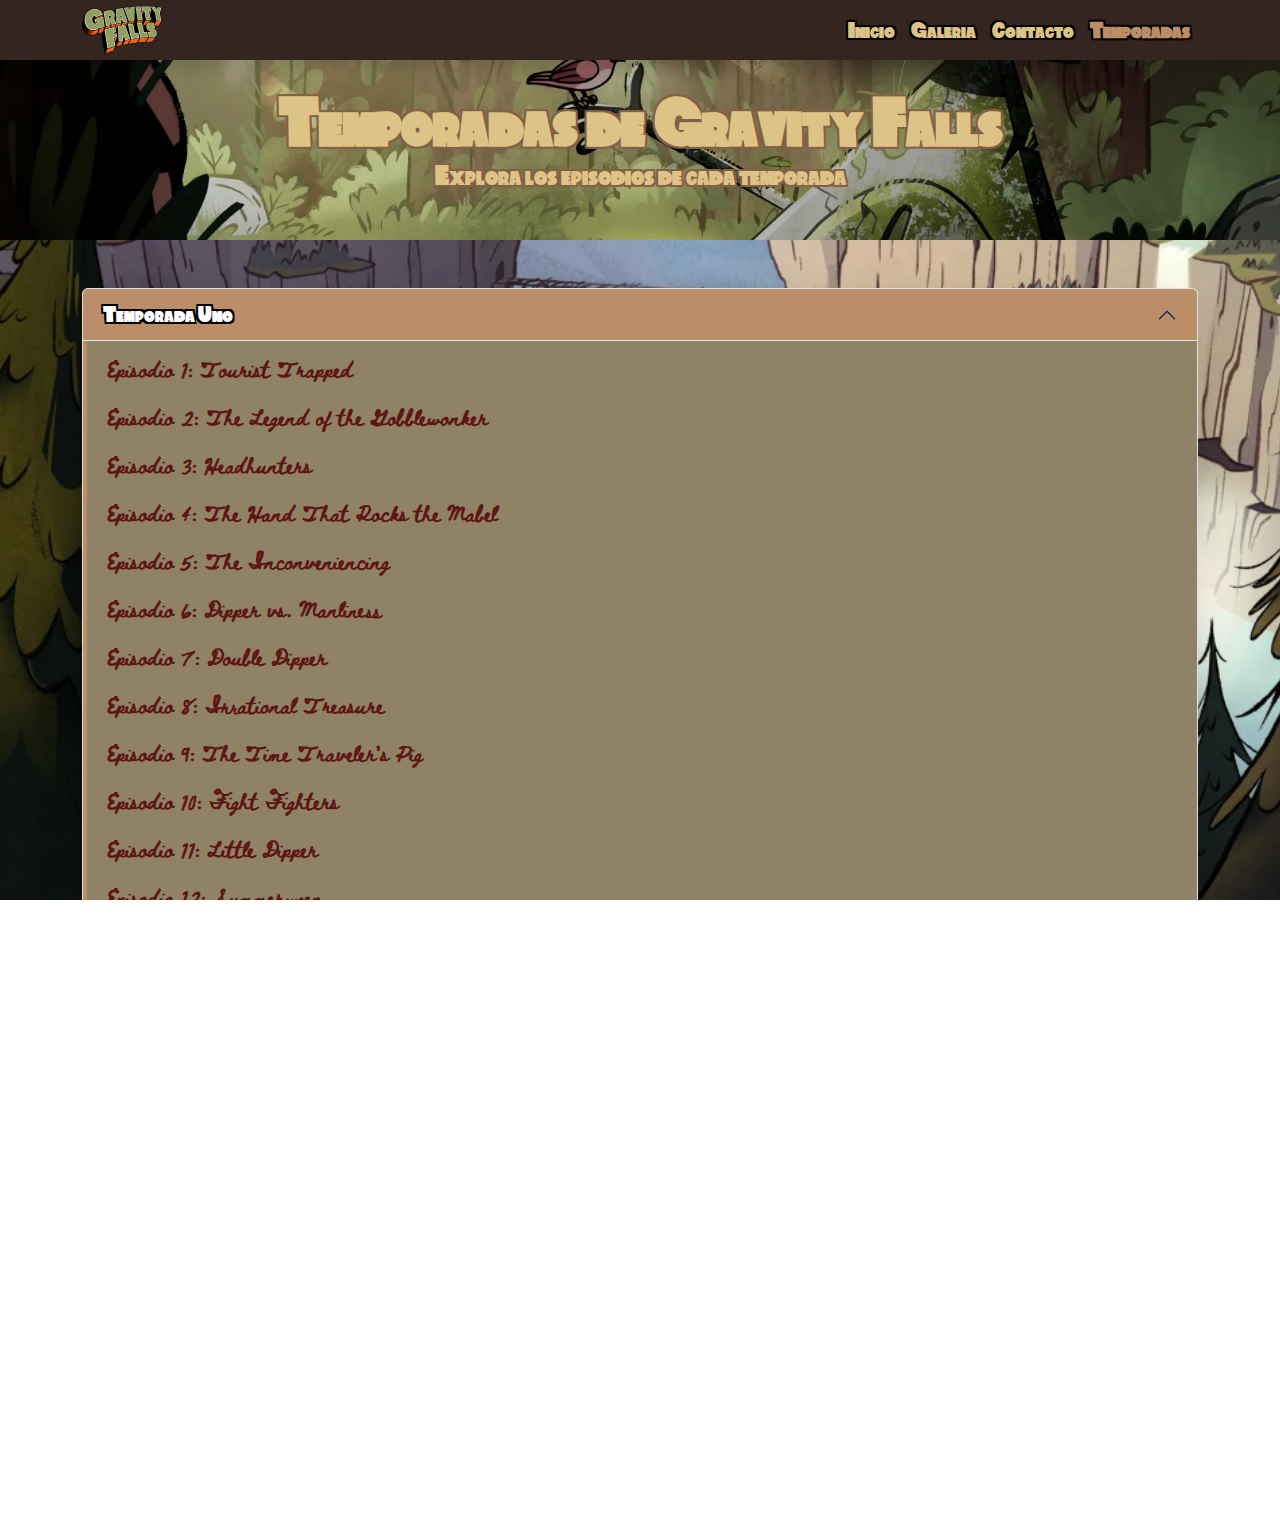
<file: temporadas.html>
<!DOCTYPE html>
<html lang="es">
<head>
  <meta charset="UTF-8">
  <meta name="viewport" content="width=device-width, initial-scale=1.0">
  <title>Temporadas - Gravity Falls</title>
  
  <!-- Icono -->
  <link rel="icon" href="img/shmebulock.png" type="image/png">
  
  <!-- Bootstrap -->
  <link href="https://cdn.jsdelivr.net/npm/bootstrap@5.3.3/dist/css/bootstrap.min.css" rel="stylesheet">
  <link rel="stylesheet" href="https://cdn.jsdelivr.net/npm/bootstrap-icons@1.11.3/font/bootstrap-icons.min.css">
  
  <!-- Estilos propios -->
  <link rel="stylesheet" href="css/estilos.css">
</head>
<body class="layout-temporadas">
  <!-- Navbar -->
  <nav class="navbar navbar-expand-lg navbar-dark bg-dark shadow">
    <div class="container">
      <a class="navbar-brand fw-bold" href="index.html">
        <img src="img/Gravity_Falls_logo.svg.png" alt="Gravity Falls Logo">
      </a> 
      <button class="navbar-toggler" type="button" data-bs-toggle="collapse" data-bs-target="#navbarNav">
        <span class="navbar-toggler-icon"></span>
      </button>
      <div class="collapse navbar-collapse" id="navbarNav">
        <ul class="navbar-nav ms-auto">
          <li class="nav-item"><a class="nav-link" href="index.html">Inicio</a></li>
          <li class="nav-item"><a class="nav-link" href="galeria.html">Galeria</a></li>
          <li class="nav-item"><a class="nav-link" href="contacto.html">Contacto</a></li>
          <li class="nav-item"><a class="nav-link active" href="temporadas.html">Temporadas</a></li>
        </ul>
      </div>
    </div>
  </nav>

  <!-- Encabezado -->
  <header class="header-temporadas">
    <h1 class="display-5 fw-bold">Temporadas de Gravity Falls</h1>
    <p class="lead">Explora los episodios de cada temporada</p>
  </header>

  <!-- Contenido principal -->
  <main class="container my-5">
    <div class="accordion shadow-lg rounded-3" id="accordionTemporadas">
      <!-- Temporada 1 -->
      <div class="accordion-item">
        <h2 class="accordion-header" id="headingOne">
          <button class="accordion-button" type="button" data-bs-toggle="collapse" data-bs-target="#temporada1">
            Temporada Uno
          </button>
        </h2>
        <div id="temporada1" class="accordion-collapse collapse show" data-bs-parent="#accordionTemporadas">
          <div class="accordion-body">
            <ul class="lista-episodios">
                <li><span class="episode-title">Episodio 1: Tourist Trapped</span>
                    <p class="episode-summary">Dipper y Mabel llegan a Gravity Falls para pasar el verano con su tío abuelo Stan. Rápidamente descubren que la ciudad está llena de misterios cuando encuentran un diario que documenta las extrañas criaturas de la zona.</p>
                </li>
                <li><span class="episode-title">Episodio 2: The Legend of the Gobblewonker</span>
                    <p class="episode-summary">Buscando una aventura para impresionar a Stan, Dipper y Mabel deciden buscar el legendario monstruo del lago conocido como el "Gobblewonker".</p>
                </li>
                <li><span class="episode-title">Episodio 3: Headhunters</span>
                    <p class="episode-summary">Los gemelos descubren que la estatua de cera del fundador de Gravity Falls ha sido decapitada. Se convierten en detectives para resolver el crimen, lo que los lleva a un inesperado grupo de sospechosos: las figuras de cera de la Cabaña del Misterio.</p>
                </li>
                <li><span class="episode-title">Episodio 4: The Hand That Rocks the Mabel</span>
                    <p class="episode-summary">Gideon Gleeful, un pequeño psíquico que ha conquistado el corazón de los habitantes, se obsesiona con Mabel y la acosa para que sea su novia.</p>
                </li>
                <li><span class="episode-title">Episodio 5: The Inconveniencing</span>
                    <p class="episode-summary">Dipper quiere encajar con los adolescentes del pueblo, Wendy y sus amigos, y para ello se cuela con ellos en una tienda de conveniencia abandonada que, según dicen, está encantada.</p>
                </li>
                <li><span class="episode-title">Episodio 6: Dipper vs. Manliness</span>
                    <p class="episode-summary">Dipper busca la forma de sentirse más "masculino", y una brújula lo guía a un grupo de minotauros que viven en el bosque, los cuales le prometen enseñarle a ser un "hombre de verdad".</p>
                </li>
                <li><span class="episode-title">Episodio 7: Double Dipper</span>
                    <p class="episode-summary">Para tener más tiempo con Wendy en una fiesta, Dipper usa una máquina de fotocopiado mágica para crear clones de sí mismo.</p>
                </li>
                <li><span class="episode-title">Episodio 8: Irrational Treasure</span>
                    <p class="episode-summary">Dipper y Mabel descubren que la Cabaña del Misterio y toda la ciudad de Gravity Falls fue fundada por un "tonto". Deciden buscar un tesoro oculto para demostrar que su fundador es un héroe de verdad.</p>
                </li>
                <li><span class="episode-title">Episodio 9: The Time Traveler's Pig</span>
                    <p class="episode-summary">Dipper intenta regresar en el tiempo para arreglar un error que cometió con Wendy, pero Mabel se une a él para evitar que pierda a su cerdito, Pato.</p>
                </li>
                <li><span class="episode-title">Episodio 10: Fight Fighters</span>
                    <p class="episode-summary">Dipper se enfrenta a Robbie, el novio de Wendy, y este lo desafía a una pelea. Dipper, incapaz de ganar, recurre a un personaje de un videojuego para que luche por él.</p>
                </li>
                <li><span class="episode-title">Episodio 11: Little Dipper</span>
                    <p class="episode-summary">Gideon se burla de Dipper por ser más bajo que Mabel, lo que lleva a Dipper a usar un cristal mágico para crecer, pero la situación no sale como esperaba.</p>
                </li>
                <li><span class="episode-title">Episodio 12: Summerween</span>
                    <p class="episode-summary">La ciudad de Gravity Falls celebra el "Summerween". Dipper y sus amigos son desafiados a recolectar 500 caramelos para evitar ser devorados por una criatura llamada el "Summerween Trickster".</p>
                </li>
                <li><span class="episode-title">Episodio 13: Boss Mabel</span>
                    <p class="episode-summary">Mabel asume el control de la Cabaña del Misterio por un día, mientras Stan busca una manera de ganar dinero fácil.</p>
                </li>
                <li><span class="episode-title">Episodio 14: Bottomless Pit!</span>
                    <p class="episode-summary">Dipper, Mabel, Soos y Stan caen en un pozo sin fondo, donde se cuentan historias para pasar el tiempo.</p>
                </li>
                <li><span class="episode-title">Episodio 15: The Deep End</span>
                    <p class="episode-summary">Dipper se hace amigo de un tritón que está atrapado en la piscina de la ciudad, mientras Mabel compite para convertirse en la socorrista de la piscina.</p>
                </li>
                <li><span class="episode-title">Episodio 16: Carpet Diem</span>
                    <p class="episode-summary">Los gemelos descubren una alfombra mágica que puede cambiar los cuerpos. Se pelean por quién se queda con ella, lo que los lleva a un experimento inesperado.</p>
                </li>
                <li><span class="episode-title">Episodio 17: Boyz Crazy</span>
                    <p class="episode-summary">Mabel descubre que su boyband favorita, "Sev'ral Timez", son en realidad clones de laboratorio que están atrapados en su carrera musical. Ella y sus amigos los liberan.</p>
                </li>
                <li><span class="episode-title">Episodio 18: Land Before Swine</span>
                    <p class="episode-summary">Una criatura prehistórica roba a Pato el cerdito, y Stan y Dipper se embarcan en una misión para recuperarlo.</p>
                </li>
                <li><span class="episode-title">Episodio 19: Dreamscaperers</span>
                    <p class="episode-summary">Gideon invoca al demonio del sueño Bill Cipher para que lo ayude a robar la Cabaña del Misterio. Dipper, Mabel y Soos se aventuran en la mente de Stan para proteger sus secretos.</p>
                </li>
                <li><span class="episode-title">Episodio 20: Gideon Rises</span>
                    <p class="episode-summary">Gideon finalmente se apodera de la Cabaña del Misterio. Los gemelos deben encontrar una forma de recuperar su hogar y el diario de Dipper, que cayó en manos de Gideon.</p>
                </li>
            </ul>
          </div>
        </div>
      </div>

      <!-- Temporada 2 -->
      <div class="accordion-item">
        <h2 class="accordion-header" id="headingTwo">
          <button class="accordion-button collapsed" type="button" data-bs-toggle="collapse" data-bs-target="#temporada2">
            Temporada Dos
          </button>
        </h2>
        <div id="temporada2" class="accordion-collapse collapse" data-bs-parent="#accordionTemporadas">
          <div class="accordion-body">
            <ul class="lista-episodios">
               <li><span class="episode-title">Episodio 1: Scary-oke</span>
                    <p class="episode-summary">Después de derrotar a Gideon, la vida en la Cabaña del Misterio vuelve a la normalidad. Sin embargo, los gemelos descubren un misterioso pendrive con más secretos, y Stan organiza una fiesta de "bienvenida" para su nuevo rival: los zombis.</p>
                </li>
                <li><span class="episode-title">Episodio 2: Into the Bunker</span>
                    <p class="episode-summary">Dipper y Wendy descubren que el autor de los diarios se esconde en un búnker secreto en el bosque. Al buscarlo, se encuentran con una criatura que puede cambiar de forma.</p>
                </li>
                <li><span class="episode-title">Episodio 3: The Golf War</span>
                    <p class="episode-summary">Mabel se enfrenta a su rival de golf, Pacifica Noroeste, en un torneo, y descubre a una comunidad de pequeñas criaturas que viven en el campo de minigolf.</p>
                </li>
                <li><span class="episode-title">Episodio 4: Sock Opera</span>
                    <p class="episode-summary">Mabel organiza un show de títeres para impresionar a un chico. Bill Cipher le ofrece a Dipper el diario a cambio de un títere, lo que provoca un caótico intercambio de cuerpos.</p>
                </li>
                <li><span class="episode-title">Episodio 5: Soos and the Real Girl</span>
                    <p class="episode-summary">Soos se siente solo y decide buscar una cita en un videojuego de citas. Dipper y Mabel descubren que su novia virtual es en realidad un robot malvado.</p>
                </li>
                <li><span class="episode-title">Episodio 6: Little Gift Shop of Horrors</span>
                    <p class="episode-summary">Una serie de historias de terror de la Cabaña del Misterio, contadas por Stan.</p>
                </li>
                <li><span class="episode-title">Episodio 7: Society of the Blind Eye</span>
                    <p class="episode-summary">Los gemelos descubren la sociedad secreta que se encarga de borrar las memorias de los habitantes de Gravity Falls.</p>
                </li>
                <li><span class="episode-title">Episodio 8: Blendin's Game</span>
                    <p class="episode-summary">Blendin Blanadin regresa en el tiempo para vengarse de Dipper y Mabel. Los gemelos deben ganar un juego de realidad virtual para restaurar la línea de tiempo.</p>
                </li>
                <li><span class="episode-title">Episodio 9: The Love God</span>
                    <p class="episode-summary">Mabel intenta ayudar a Robbie y Wendy a reunirse usando una poción de amor, pero las cosas se complican y la poción cae en las manos del dios del amor.</p>
                </li>
                <li><span class="episode-title">Episodio 10: Northwest Mansion Mystery</span>
                    <p class="episode-summary">Dipper y Pacifica Noroeste se unen para resolver el misterio de una maldición que ataca una mansión de la alta sociedad de Gravity Falls.</p>
                </li>
                <li><span class="episode-title">Episodio 11: Not What He Seems</span>
                    <p class="episode-summary">La policía de Gravity Falls acusa a Stan de un crimen, y Dipper y Mabel descubren que Stan les ha mentido todo el tiempo y que oculta un secreto aún más grande.</p>
                </li>
                <li><span class="episode-title">Episodio 12: A Tale of Two Stans</span>
                    <p class="episode-summary">Se revela el pasado de Stanford Pines, el gemelo perdido de Stan, y los orígenes de los diarios y de la Cabaña del Misterio.</p>
                </li>
                <li><span class="episode-title">Episodio 13: Dungeons, Dungeons, & More Dungeons</span>
                    <p class="episode-summary">Dipper y Stanford, el hermano gemelo de Stan, se unen para jugar un juego de rol de mesa. Pero un monstruo del juego se hace real y los obliga a seguir jugando para salvar sus vidas.</p>
                </li>
                <li><span class="episode-title">Episodio 14: The Stanchurian Candidate</span>
                    <p class="episode-summary">Stan se postula para alcalde de Gravity Falls, pero sus rivales lo tachan de ser una persona sin principios.</p>
                </li>
                <li><span class="episode-title">Episodio 15: The Last Mabelcorn</span>
                    <p class="episode-summary">Mabel debe conseguir cabello de unicornio para proteger la Cabaña del Misterio de un hechizo, pero se da cuenta de que los unicornios no son tan amigables como pensaba.</p>
                </li>
                <li><span class="episode-title">Episodio 16: Roadside Attraction</span>
                    <p class="episode-summary">Los gemelos, Soos y Wendy, se embarcan en un viaje por carretera y visitan diferentes atracciones extrañas, mientras Dipper trata de conquistar a unas chicas.</p>
                </li>
                <li><span class="episode-title">Episodio 17: Dipper and Mabel vs. the Future</span>
                    <p class="episode-summary">El cumpleaños de Dipper y Mabel se acerca. Dipper quiere quedarse en Gravity Falls para ser el aprendiz de su tío Ford, lo que causa una gran pelea con Mabel, quien quiere volver a casa.</p>
                </li>
                <li><span class="episode-title">Episodio 18: Weirdmageddon Part 1</span>
                    <p class="episode-summary">Bill Cipher finalmente desata su "raromagedón", un evento apocalíptico que convierte a la ciudad en un mundo de caos, con criaturas y monstruos por todos lados. Los gemelos y sus amigos deben escapar de la Cabaña del Misterio.</p>
                </li>
                <li><span class="episode-title">Episodio 19: Weirdmageddon 2: Escape from Reality</span>
                    <p class="episode-summary">Dipper y sus amigos buscan a Mabel, quien fue secuestrada y llevada a una burbuja en el cielo. La burbuja es un mundo de sueños y fantasía, lo que le impide a Mabel ver la realidad.</p>
                </li>
                <li><span class="episode-title">Episodio 20: Weirdmageddon 3: Take Back the Falls</span>
                    <p class="episode-summary">Los habitantes de Gravity Falls se unen para derrotar a Bill Cipher. En el último episodio, Dipper y Mabel se despiden de sus amigos y regresan a casa.</p>
                </li>
            </ul>
          </div>
        </div>
      </div>
    </div>
  </main>

  <!-- Footer -->
  <footer class="text-center f-footer">
    <div class="mb-2">
      <a href="https://twitter.com/" target="_blank" class="mx-2"><i class="bi bi-twitter-x"></i></a>
      <a href="https://www.instagram.com/disneyplusla/" target="_blank" class="mx-2"><i class="bi bi-instagram"></i></a>
      <a href="https://facebook.com/" target="_blank" class="mx-2"><i class="bi bi-facebook"></i></a>
      <a href="https://www.youtube.com/watch?v=wXP1YTxk1Jk&list=PLehZawc7U1z9jCDks5cMLQmvLogfnXBLm&index=1" target="_blank" class="mx-2"><i class="bi bi-youtube"></i></a>
    </div>
    <p class="mb-0">&copy; 2025 Sitio de Fans de Gravity Falls</p>
  </footer>

  <!-- Scripts -->
  <script src="https://cdn.jsdelivr.net/npm/bootstrap@5.3.3/dist/js/bootstrap.bundle.min.js"></script>
  <script src="js/temporadas.js"></script>
</body>
</html>
</file>
<file: css/estilos.css>
@font-face {
  font-family: 'Gravitation Falls';
  src: url('../fonts/gravitation_falls.otf') format('truetype');
  font-weight: normal;
  font-style: normal;
}
@font-face {
  font-family: 'Diario';
  src: url('../fonts/BethEllen-Regular.ttf') format('truetype');
  font-weight: normal;
  font-style: normal;
}
/* --- Responsive para móviles y tablets --- */
@media (max-width: 991.98px) {
  .header-hero {
    min-height: 50vh;
    padding: 2rem 1rem;
    font-size: 1.2rem;
  }
  .header-hero h1 {
    font-size: 2.2rem !important;
  }
  .diario-section {
    flex-direction: column;
    min-height: 60vh;
  }
  .diario-izquierda,
  .diario-derecha {
    flex: 1 1 100%;
    min-height: 220px;
    padding: 1rem;
  }
  .diario-izquierda {
    background-size: cover;
    padding: 1rem 0.5rem;
  }
  .diario-derecha {
    min-height: 180px;
    background-size: cover;
    margin-top: 0;
  }
  .navbar-brand img {
    height: 36px;
    max-width: 120px;
  }
  .f-footer {
    font-size: 0.95rem;
    padding: 1rem 0.5rem;
  }
  main.diario-section h2,
  main.diario-section p {
    font-size: 1.1rem;
  }
}

@media (max-width: 575.98px) {
  .header-hero {
    min-height: 60px;
    padding: 0.5rem 0.5rem;
  }
  .diario-section {
    min-height: unset;
    padding: 1rem 0.5rem;
    flex-direction: column;
  }
  .diario-izquierda {
    padding: 0.5rem;
    font-size: 1rem;
    overflow: visible;
    max-width: 100%;
    word-break: break-word;
  }
  .diario-izquierda .result {
    flex-wrap: wrap;
  }
  .diario-izquierda .result img {
    max-width: 22px;
    height: auto;
    margin: 1px;
  }
  main.diario-section h2 {
    font-size: 1.1rem;
  }
  main.diario-section p {
    font-size: 0.92rem;
    line-height: 1.3;
    word-break: break-word;
    margin-bottom: 0.5rem;
  }
  .diario-derecha {
    display: none !important;
  }
  .diario-section {
    background: url('../img/diario.png') center/cover no-repeat;
  }
}

/* --- Galería y cards responsive --- */
@media (max-width: 767.98px) {
  .character-card .card-img {
    height: 180px;
  }
  .card {
    border-radius: 12px;
    border-width: 2px;
  }
}

/* --- Footer siempre abajo --- */
@media (max-width: 991.98px) {
  footer {
    margin-top: 20px;
    padding: 10px 0;
  }
}

/* --- Ajustes generales para imágenes --- */
img {
  max-width: 100%;
  height: auto;
}

/* --- Evita desbordes horizontales --- */
body, html {
  overflow-x: hidden;
}
/* ======== PALETA DE COLORES (Gravity Falls) ======== */
:root {
  --color-primario: #352520;   /* fondo oscuro */
  --color-secundario: #dec387; /* beige claro */
  --color-acento: #bb8e68;     /* marrón claro */
  --color-extra1: #8f8266;
  --color-extra2: #856047;
  --color-extra3: #66503b;
  --color-extra4: #6c625d;
  --color-extra5: #534c46;
}

/* ======== HEADER con imagen de fondo ======== */
.header-hero {
  background: url("../img/pueblo.webp") no-repeat center center/cover;
  min-height: 80vh;
  display: flex;
  flex-direction: column;
  justify-content: center;
  align-items: center;
  text-align: center;
  color: var(--color-secundario);
  position: relative;
  font-family: 'Gravitation Falls';
   text-shadow: 
    -2px -2px 0 #000000,  
    2px -2px 0 #000000,
    -2px 2px 0 #000000,
    2px 2px 0 #000000;
}
.header-galeria {
  background: url("../img/Gravity_Falls_Opening_Ending.webp") no-repeat center center/cover;
  min-height: 20vh;
  display: flex;
  flex-direction: column;
  justify-content: bottom;
  align-items: center;
  text-align: center;
  color: var(--color-secundario);
  position: relative;
  font-family: 'Gravitation Falls';
  text-shadow: 
    -2px -2px 0 #856047,  
    2px -2px 0 #856047,
    -2px 2px 0 #856047,
    2px 2px 0 #856047;
}
.header-temporadas {
  background: url("../img/bill.webp") no-repeat center center/cover;
  min-height: 20vh;
  display: flex;
  flex-direction: column;
  justify-content: center;
  align-items: center;
  text-align: center;
  color: var(--color-secundario);
  position: relative;
  font-family: 'Gravitation Falls';
  text-shadow: 
    -2px -2px 0 #856047,  
    2px -2px 0 #856047,
    -2px 2px 0 #856047,
    2px 2px 0 #856047;
}
.header-hero::before {
  content: "";
  position: absolute;
  top: 0; left: 0; right: 0; bottom: 0;
  background: rgba(53, 37, 32, 0.6); /* overlay con el color primario */
  z-index: 0;
}

.header-hero h1,
.header-hero p {
  position: relative;
  z-index: 1;
}

/* ======== NAVBAR ======== */
.navbar {
  background-color: var(--color-primario) !important;
  font-family: 'Gravitation Falls';
  
}

.navbar-brand, 
.nav-link {
  color: var(--color-secundario) !important;
     text-shadow: 
    -2px -2px 0 #000000,  
    2px -2px 0 #000000,
    -2px 2px 0 #000000,
    2px 2px 0 #000000;
}
.nav-link:hover {
  font-weight: bold;
  color: var(--color-acento) !important;
}
.nav-link.active {
  font-weight: bold;
  color: var(--color-acento) !important;
}

/* ======== ACORDEÓN (temporadas) ======== */
.accordion-button {
  background-color: var(--color-primario);
  color: var(--color-secundario);
  font-weight: 500;
  transition: background-color 0.3s ease;
}

.accordion-button:not(.collapsed) {
  background-color: var(--color-acento);
  color: #fff;
}

.accordion-body {
  background-color: var(--color-extra1);
  color: #fff;
  border-left: 4px solid var(--color-acento);
}

/* ======== FOOTER ======== */
footer {
  background-color: var(--color-primario);
  color: var(--color-secundario);
  margin-top: 50px;
  padding: 15px 0;
}
/* Navbar fija en altura */
.navbar {
  padding-top: 0.3rem;
  padding-bottom: 0.3rem;
  min-height: 60px;
}

/* Imagen del logo */
.navbar-brand img {
  height: 48px;     /* tamaño del logo */
  width: auto;      /* mantiene proporción */
  max-height: 100%; /* nunca más alto que la navbar */
}
/* ======== GALERÍA DE PERSONAJES ======== */
.character-card {
  position: relative;
  overflow: hidden;
  border: 4px solid var(--color-acento);
  border-radius: 15px;
  box-shadow: 0 6px 15px rgba(0,0,0,0.4);
  transition: transform 0.3s ease;
  cursor: pointer;
}

.character-card:hover {
  transform: scale(1.05);
}

.character-card img {
  width: 100%;
  height: auto;
  display: block;
}

/* Overlay con nombre + descripción */
.card-overlay {
  position: absolute;
  bottom: 0;
  left: 0; 
  right: 0;
  background: rgba(53, 37, 32, 0.85); /* tono oscuro de la paleta */
  color: var(--color-secundario);
  padding: 15px;
  transform: translateY(100%);
  transition: transform 0.3s ease;
  text-align: center;
}

.character-card:hover .card-overlay {
  transform: translateY(0);
}

.card-overlay h5 {
  font-weight: bold;
  margin-bottom: 5px;
  color: var(--color-secundario);
}

.card-overlay p {
  font-size: 0.9rem;
  margin: 0;
}
.character-card .card-img {
  width: 100%;
  height: 320px;      
  object-fit: contain;  
}
.lightbox {
  display: none;
  position: fixed;
  z-index: 1050;
  left: 0; top: 0; width: 100vw; height: 100vh;
  background: rgba(0,0,0,0.85);
  justify-content: center;
  align-items: center;
  flex-direction: column;
}
.lightbox-content {
  max-width: 90vw;
  max-height: 80vh;
  margin: 2rem auto;
  display: block;
  border-radius: 12px;
  box-shadow: 0 0 32px #000;
}
.lightbox .close {
  color: #fff;
  font-size: 2.5rem;
  position: absolute;
  top: 30px;
  right: 50px;
  cursor: pointer;
  z-index: 1100;
}
#caption {
  color: #ffffff;
  text-align: center;
  margin-top: 1rem;
  font-size: 1.2rem;
}
.galeria-bg {
  width: 100%;
  background: url("../img/shack.webp") no-repeat center center/cover;

}
.card {
  position: relative;
  overflow: hidden;
  border-radius: 20px;
  border: 4px solid #dec387; /* tu marco */
  box-shadow: 0 8px 20px rgba(0,0,0,0.4);
  transition: transform 0.3s;
  background: transparent; /* 👈 transparente para ver el fondo */
  display: flex;
  justify-content: center;
  align-items: center;
}

.card img {
  width: 100%;
  height: 100%;
  object-fit: contain;   /* mantiene proporción */
  object-position: center;
  display: block;
  background: transparent; /* 👈 asegura transparencia detrás de la imagen */
}
body {
  margin: 0;
  font-family: 'Poppins', sans-serif;
  background: url("../img/pueblo.webp") no-repeat center center fixed; 
  background-size: cover;       /* La hace ocupar toda la pantalla */
  color: #fff;                  /* texto por defecto blanco */
}
.diario-section {
  display: flex;
  width: 100%;
  min-height: 80vh; /* ocupa buena parte de la pantalla */
}

.diario-izquierda,
.diario-derecha {
  flex: 1; /* cada lado ocupa la mitad */
  background-size: cover;
  background-position: center;
}

/* Página en blanco (lado izquierdo) */
.diario-izquierda {
  background: url("../img/paginablanco.jpg") no-repeat center center;
  background-size: cover;
}

/* Página del diario original (lado derecho) */
/*.diario-derecha {
  background: url("../img/OJOS.jpg") no-repeat center center;
  background-size: cover;
}*/

main.diario-section h2,
main.diario-section p {
  font-family: 'Diario';
  font-size: 1.5rem;
}
.diario-derecha {
  background: url("../img/OJOS\ \(1\).jpg") no-repeat center center;
  background-size: cover;   /* Así se ve completa aunque haya franjas */

}
/* Fondo amarillo y fuente personalizada en los campos del formulario de contacto */
form input[type="text"],
form input[type="email"],
form textarea {
  background: #ffe066;
  color: #352520;
  font-family: 'Diario', Arial, sans-serif;
  border: 2px solid #dec387;
  border-radius: 8px;
  font-size: 1.1rem;
  padding: 0.75rem 1rem;
  box-shadow: 0 2px 8px rgba(0,0,0,0.06);
  transition: border-color 0.2s;
}

form input[type="text"]:focus,
form input[type="email"]:focus,
form textarea:focus {
  border-color: #f7971e;
  outline: none;
}
form .form-control {
  background: #ffe066 !important;
  color: #352520 !important;
  font-family: 'Diario', Arial, sans-serif !important;
  border: 2px solid #dec387 !important;
  border-radius: 8px !important;
  font-size: 1.1rem !important;
  padding: 0.75rem 1rem !important;
  box-shadow: 0 2px 8px rgba(0,0,0,0.06) !important;
  transition: border-color 0.2s;
}

form .form-control:focus {
  border-color: #f7971e !important;
  outline: none !important;
}
/* Cambia la fuente de las etiquetas del formulario */
form label, form h2, form button {
  font-family: 'Diario', Arial, sans-serif;
    text-shadow: 
    -2px -2px 0 #000000,  
    2px -2px 0 #000000,
    -2px 2px 0 #000000,
    2px 2px 0 #000000;
}
form button,
form .btn {
  background: #5e1514;
  color: var(--color-secundario) ;
  font-family: 'Diario', Arial, sans-serif;
  border: 2px solid #330c08 ;
  border-radius: 8px;
  font-size: 1.2rem;
  font-weight: bold;
  padding: 0.75rem 1.5rem;
  box-shadow: 0 2px 8px rgba(18,8,5,0.15);
  letter-spacing: 1px;
}


form iframe,
.mapa iframe {
  border-radius: 16px;
}
.h2-contacto {
  text-align: center;
  font-family: 'gravitation falls';
  color: var(--color-secundario);
  margin-bottom: 2rem;
  font-size: 2rem;
  text-shadow: 
    -2px -2px 0 #000000,  
    2px -2px 0 #000000,
    -2px 2px 0 #000000,
    2px 2px 0 #000000;
}

.btn-enviar {
  display: flex;
  justify-content: center;
  align-items: center;
  color: #330c08;
  font-family: 'Diario', Arial, sans-serif;
  border: 2px solid #5e1514;
  border-radius: 8px;
  font-size: 1.2rem;
  font-weight: bold;
  padding: 0.75rem 1.5rem;
  box-shadow: 0 2px 8px rgba(18,8,5,0.15);
  letter-spacing: 1px;
  text-align: center;
  min-width: 180px;
  min-height: 56px;
}

.btn-enviar .result {
  display: none;
  justify-content: center;
  align-items: center;
  gap: 2px;
}
.btn-enviar:hover .texto-enviar {
  display: none;
}
.btn-enviar:hover .result {
  display: flex;
  justify-content: center;
  align-items: center;
  background-color: #5e1514;
  color: #330c08;
  font-family: 'Diario', Arial, sans-serif;
  border: 2px solid #5e1514;
  border-radius: 8px;
  font-size: 1.2rem;
  font-weight: bold;
  padding: 0.75rem 1.5rem;
  box-shadow: 0 2px 8px rgba(18,8,5,0.15);
  letter-spacing: 1px;
  text-align: center;
  min-width: 180px;
  min-height: 56px;
}
.episode-summary {
  display: none;
  padding-left: 20px;
  font-family: 'Diario';
  font-size: 0.9em;
  color: white;
  margin-top: 5px;
}
.lista-episodios li:hover {
  background: var(--color-acento);
  color: var(--color-secundario);
  cursor: pointer;
  border-radius: 8px;
  transition: background 0.2s, color 0.2s;
  box-shadow: 0 2px 8px rgba(0,0,0,0.10);
}
html, body {
  height: 100%;
}

body {
  min-height: 100vh;
  display: flex;
  flex-direction: column;
}

footer {
  margin-top: 10px;
  width: 100%;
}
/* Layout exclusivo para temporadas */
.layout-temporadas {
  display: flex;
  flex-direction: column;
  min-height: 100vh;
}

.layout-temporadas main {
  flex: 1;
}

/* Footer de temporadas */
.f-footer {
  background-color: var(--color-primario); /* igual que el navbar */
  color: var(--color-secundario);
  padding: 1rem 0;
}

.f-footer a {
  color: white;
  text-decoration: none;
}

.f-footer a:hover {
  color: var(--color-secundario); 
}

/* Opcional: darle un poco de estilo a la lista de episodios */
.lista-episodios {
  list-style: none;
  padding: 0;
}

.lista-episodios li {
  margin-bottom: 1.5rem;
}

.episode-title {
  font-weight: bold;
  display: block;
  margin-bottom: 0.25rem;
  color: #5e1514;
  font-family: 'Diario', Arial, sans-serif;
}
.accordion-button{
  font-family: 'Gravitation Falls';
    text-shadow: 
    -2px -2px 0 #000000,  
    2px -2px 0 #000000,
    -2px 2px 0 #000000,
    2px 2px 0 #000000;
}
.navbar,
.navbar-collapse {
  z-index: 1050 !important;
  position: relative;
}

.header-hero {
  z-index: 1;
  position: relative;
}
</file>
